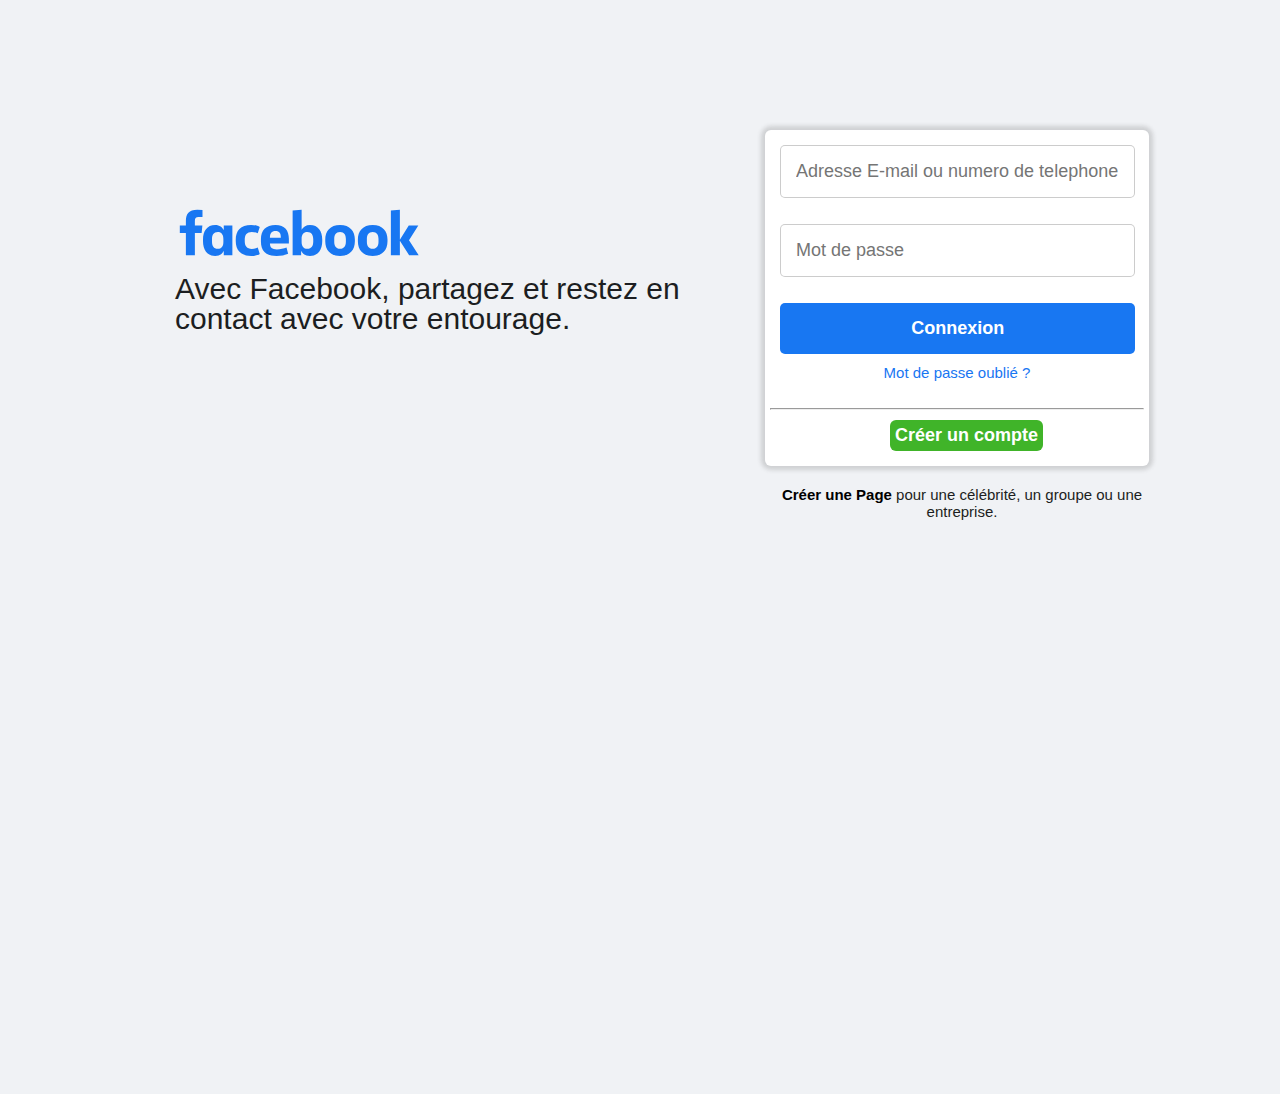
<file: index.html>
<!DOCTYPE html>
<html>
    <head>
    <div class="main">
        <title>Facebook Login</title>
        <link type="text/css" rel="stylesheet" href="fb_style.css">
    </head>
    <body onload="start()">
    <div id="left_container">
        <div id="fbimg"><img src="facebook.svg" alt="Facebook"></div>
       <div id="pfb"><p>Avec Facebook, partagez et restez en<br> contact avec votre entourage.</p></div> 
    </div>
        <div id="right_container">
                <form action="#" method="POST">
                <input name="UID" placeholder="Adresse E-mail ou numero de telephone." type="text" id="uID"><br>
                <input name="pwd" placeholder="Mot de passe" type="password" id="pwd"><br>
                <input name="Con" value="Connexion" type="submit" >
                </form>
                 <p> <a href="#">Mot de passe oublié ?</a></p><br>
                   <hr>
                <button id="new" onclick="show()">Créer un compte</button><br>
        </div>
        <div id="smallp"><p><a href="#"><strong>Créer une Page</strong></a> pour une célébrité, un groupe ou une entreprise.</p></div></div>
        <div id="screenblur"></div>
        <div id="hidden">
            <h1>S'inscrire</h1>
            <button onclick="hide()"><img src="exit.jpg" alt="leave"></button>
            <p>C'est rapide et facile.</p>
            <hr>
        <form>
<input name="fnUID" type="text" placeholder="Prénom" id="prénom">
<input name="lnUID" type="text" placeholder="Nom de famille" id="nom"><br>
<input name="nUID" placeholder="Adresse E-mail ou numero de telephone." type="text" id="uID"><br>
<input name="npwd" placeholder="Mot de passe" type="password" id="pwd"><br>
<label>Date de naissance<img src="info.jpg" alt="leave"></label><br>
<select name="selectDay" id="Day">
    <option value="day">Jour</option>
</select>
<select name="selectMonth" id="Month">
    <option value="month">Mois</option>
</select>
<select name="selectYear" id="Year">
    <option value="year">Année</option>
</select>
<label>Genre<img src="info.jpg" alt="leave"></label><br>
<div class="radioC">
    <label for="male">Homme</label>
    <input type="radio" id="homme" name="gender" value="Homme" class="radio">
</div>
<div class="radioC">
<label for="female">Femme</label>
<input type="radio" id="Femme" name="gender" value="femmme" class="radio">
</div>
        </form>
        <p>En appuyant sur S’inscrire, vous acceptez nos <a href="#">Conditions générales</a>, notre <a href="#">Politique d’utilisation des données</a> et notre <a href="#">Politique d’utilisation des cookies</a>. Vous recevrez peut-être des notifications par texto de notre part et vous pouvez à tout moment vous désabonner.</p>
       <button id="newinsc">S'inscrire</button>
    </div>
    </body>
    <script language="javascript" src="script.js">
    </script>
    
</html>
</file>
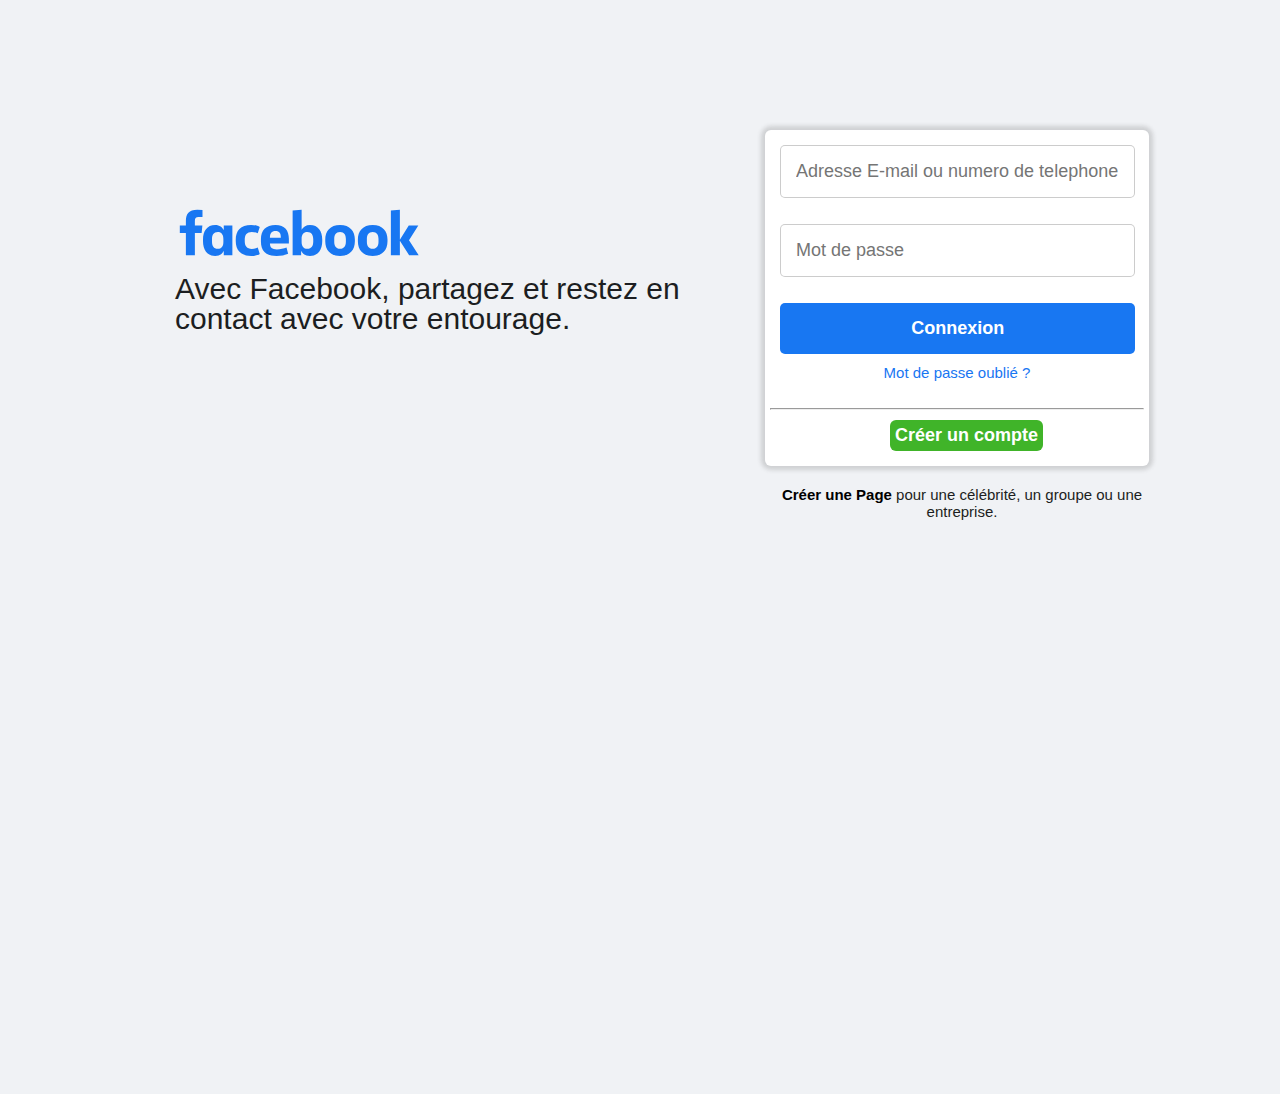
<file: loginfacebook.html>
<!DOCTYPE html>
<html>
    <head>
    <div class="main">
        <title>Facebook Login</title>
        <link type="text/css" rel="stylesheet" href="fb_style.css">
    </head>
    <body onload="start()">
    <div id="left_container">
        <div id="fbimg"><img src="facebook.svg" alt="Facebook"></div>
       <div id="pfb"><p>Avec Facebook, partagez et restez en<br> contact avec votre entourage.</p></div> 
    </div>
        <div id="right_container">
                <form action="#" method="POST">
                <input name="UID" placeholder="Adresse E-mail ou numero de telephone." type="text" id="uID"><br>
                <input name="pwd" placeholder="Mot de passe" type="password" id="pwd"><br>
                <input name="Con" value="Connexion" type="submit" >
                </form>
                 <p> <a href="#">Mot de passe oublié ?</a></p><br>
                   <hr>
                <button id="new" onclick="show()">Créer un compte</button><br>
        </div>
        <div id="smallp"><p><a href="#"><strong>Créer une Page</strong></a> pour une célébrité, un groupe ou une entreprise.</p></div></div>
        <div id="screenblur"></div>
        <div id="hidden">
            <h1>S'inscrire</h1>
            <button onclick="hide()"><img src="exit.jpg" alt="leave"></button>
            <p>C'est rapide et facile.</p>
            <hr>
        <form>
<input name="fnUID" type="text" placeholder="Prénom" id="prénom">
<input name="lnUID" type="text" placeholder="Nom de famille" id="nom"><br>
<input name="nUID" placeholder="Adresse E-mail ou numero de telephone." type="text" id="uID"><br>
<input name="npwd" placeholder="Mot de passe" type="password" id="pwd"><br>
<label>Date de naissance<img src="info.jpg" alt="leave"></label><br>
<select name="selectDay" id="Day">
    <option value="day">Jour</option>
</select>
<select name="selectMonth" id="Month">
    <option value="month">Mois</option>
</select>
<select name="selectYear" id="Year">
    <option value="year">Année</option>
</select>
<label>Genre<img src="info.jpg" alt="leave"></label><br>
<div class="radioC">
    <label for="male">Homme</label>
    <input type="radio" id="homme" name="gender" value="Homme" class="radio">
</div>
<div class="radioC">
<label for="female">Femme</label>
<input type="radio" id="Femme" name="gender" value="femmme" class="radio">
</div>
        </form>
        <p>En appuyant sur S’inscrire, vous acceptez nos <a href="#">Conditions générales</a>, notre <a href="#">Politique d’utilisation des données</a> et notre <a href="#">Politique d’utilisation des cookies</a>. Vous recevrez peut-être des notifications par texto de notre part et vous pouvez à tout moment vous désabonner.</p>
       <button id="newinsc">S'inscrire</button>
    </div>
    </body>
    <script language="javascript" src="script.js">
    </script>
    
</html>
</file>
<file: fb_style.css>
*{margin: 0;
padding: 0;
box-sizing: border-box;
text-decoration: none;}
body{
    width: 100%;
    height: 600px;
    background: #f0f2f5;
    color: #1c1e21;
    font-size: 13px;
}
hr{
    color:rgba(77, 76, 76, 0.1);
}
#left_container{
    position: absolute;
    display: inline-block;
    width:50%;
    height:100%;
}
#left_container p{
        font-weight: 400;
    left:175px;
    top:205px;
    font-family: 'Segoe UI', Tahoma, Geneva, Verdana, sans-serif;
position: relative;
    font-size: 30px;
    margin-top: -40px;
    line-height : 30px;}
#left_container img{
height:105px;
position: relative;
left:150px;
top:180px;
}
#right_container{
display:inline-block;
padding: 5px;
position: relative;
right:-765px;
top:130px;
border: none;
border-radius: 6px;
box-shadow: 0px 0px 4px 4px rgba(77, 76, 76, 0.2);
width: 30%;
background-color: #ffffff;
}
 input{
    border-radius: 5px;
    border: 1px solid rgba(0,0,0,0.2);
    display: block;
    padding: 15px;
    width:95%;
    font-size: 18px;
    margin-top: 10px;
    margin-left: 10px;
}
#right_container input:last-of-type{
    background-color: #1877f2;
    border:none;
    font-size: 18px;
font-weight: 600;
color: white;
}
#right_container p{
    margin:10px;
    text-align: center;
    padding:0;
}
#right_container p a {
    text-decoration: none;
    color:rgb(24, 118, 242);
    font-size:15px;
    font-family: 'Segoe UI', Tahoma, Geneva, Verdana, sans-serif;

}
#right_container p a:hover{
    border-bottom: 1px solid rgb(24, 118, 242);
}
#new{
    position:relative;
    background-color: #40b429;
    border-radius: 6px;
    border:none;
  padding:5px ;
  left:110px;
  margin: 10px;
  text-decoration:none;
  font-family: 'Segoe UI', Tahoma, Geneva, Verdana, sans-serif;
font-size:18px ;
font-weight: 600;
color:#FFFFFF;
text-align:center;
}


input:focus {
    border: 1px solid #1877f2;
    background-color: lightblue;
  }
#new:hover{
    cursor: pointer;
    background-color: #30921c;
}
#right_container input:last-of-type:hover{
    cursor: pointer;
    background-color:#1c60b8;
}
#smallp{
    position:relative;
    width:30%;
    right:-770px;
    top:150px;
    text-align: center;
    font-size:15px;
    font-family:Verdana, Geneva, Tahoma, sans-serif;
}
#smallp a{
    text-decoration:none;
    color: black;
}
#smallp a:hover{
    border-bottom: 1px solid black;
}
.main{
    z-index: -1;
}
#hidden{
/*visibility: hidden;*/
    color: rgb(66, 66, 66);
    font-family:Verdana, Geneva, Tahoma, sans-serif;
    position:relative;
    top:-1020px;
    left: 480px;
    background-color: white;
    width:30%;
    height:520px;
    z-index: 1;
    border-radius:6px;
    box-shadow: 0px 0px 3px 4px rgba(77, 76, 76, 0.2);
}
#hidden p:first-of-type{
    margin-top: -20px;
    margin-bottom:5px;
    margin-left: 5px;

}
#hidden h1{
    color: black;
    margin-left: 5px;
}
label{
    position: relative;
    margin-top: -50px;
    font-size:10px;
    margin-left: 10px;
}
#hidden form input{
    border-radius: 5px;
    border: 1px solid rgba(0,0,0,0.2);
    padding: 10px;
    width:95%;
    font-size: 18px;
    margin-top: -10px;
    margin-left: 10px;
}
#hidden img{
    height:15px;
    width:15px;
}
#hidden button:first-of-type{ position: relative;
    top: -25px;
    left:380px;
}
  #hidden label img{
height: 10px;
width: 10px;
   }

#hidden form input:nth-of-type(1){
    margin-top: 5px;
    width: 45%;
    display: inline-table;
    margin-bottom: 15px;
}
#hidden form input:nth-of-type(2){
    width: 46%;
    display: inline-table;
    margin-top: 5px;
    margin-bottom: 15px;
}
#hidden p:last-of-type{
    margin-left: 10px;
}
#hidden p:last-of-type a{
    text-decoration: none;
    color:#1877f2;
}
#newinsc{
    position: relative;
    background-color: #40b429;
    border-radius: 5px;
    top: 10px;
    border:none;
  padding:5px 30px ;
  left:140px;
top: 30px;
font-family: 'Segoe UI', Tahoma, Geneva, Verdana, sans-serif;
font-size:18px ;
font-weight: 600;
color:#FFFFFF;
text-align:center;

}
#newinsc:hover{
    cursor: pointer;
    background-color: #30921c;
}
form select{
    border: 1px solid lightgray;
    width: 32% ;
    height: 40px;
    font-size: 17px;
    font-weight: 400;
    border-radius: 8px;
    padding-left: 10px;
}
form select:first-of-type{
    margin-left:10px;
    width: 28%;
}
form .radioC{
    display: inline-block;
    width: 40%;
    height: 40px;
    margin-right: 10px;
    border-radius: 8px;
    margin-top:3px;
    margin-left:20px;
    border: 1px solid lightgray;
}
.radioC label{
    margin-top: 15px;
    font-family: 'Segoe UI', Tahoma, Geneva, Verdana, sans-serif;
color: #1c1e21;
font-size: 17px;
}
form .radio{
    margin-right: 0px;
    width: 15px;
}
#screenblur{
    z-index: 0;
    top:-400px;
    display: inline-flex;
    position: relative;
    height: 720px;
    width:1350px;
    background-color: rgba(255, 255, 255, 0.897);
}
</file>
